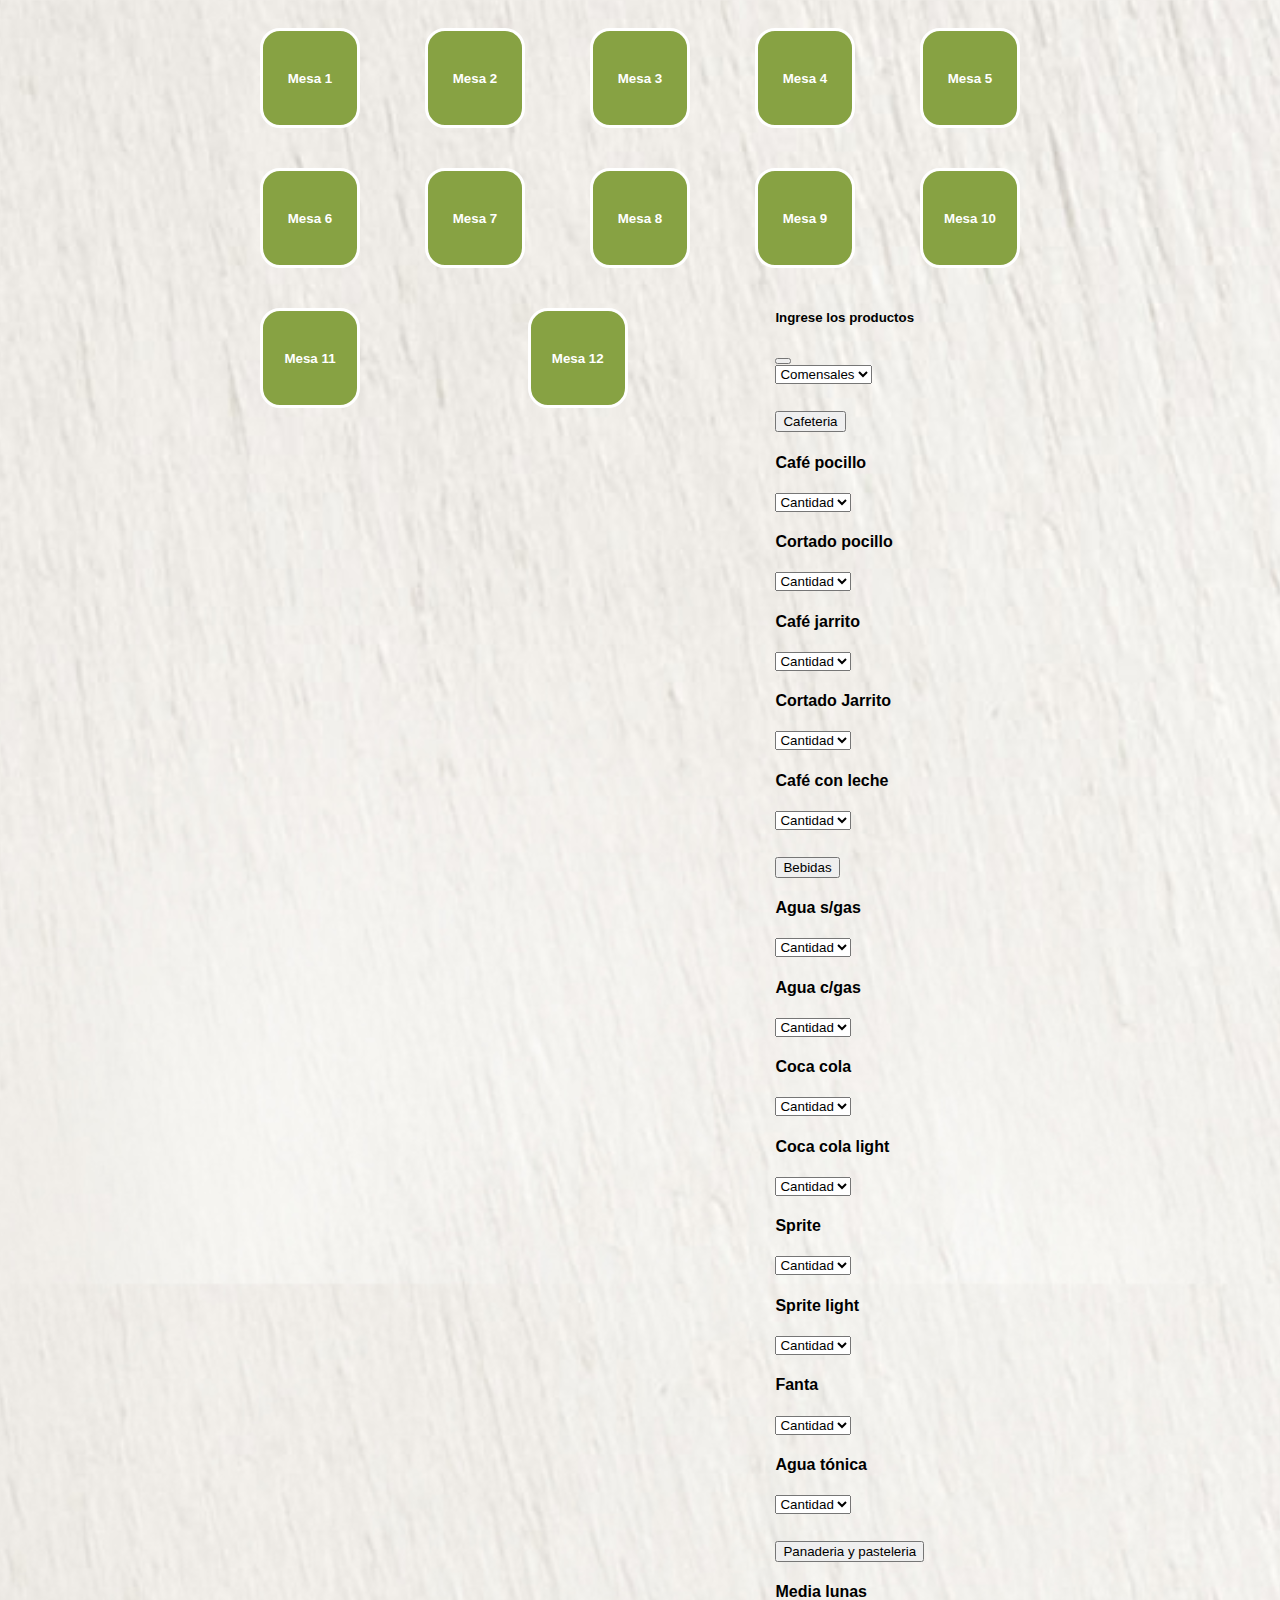
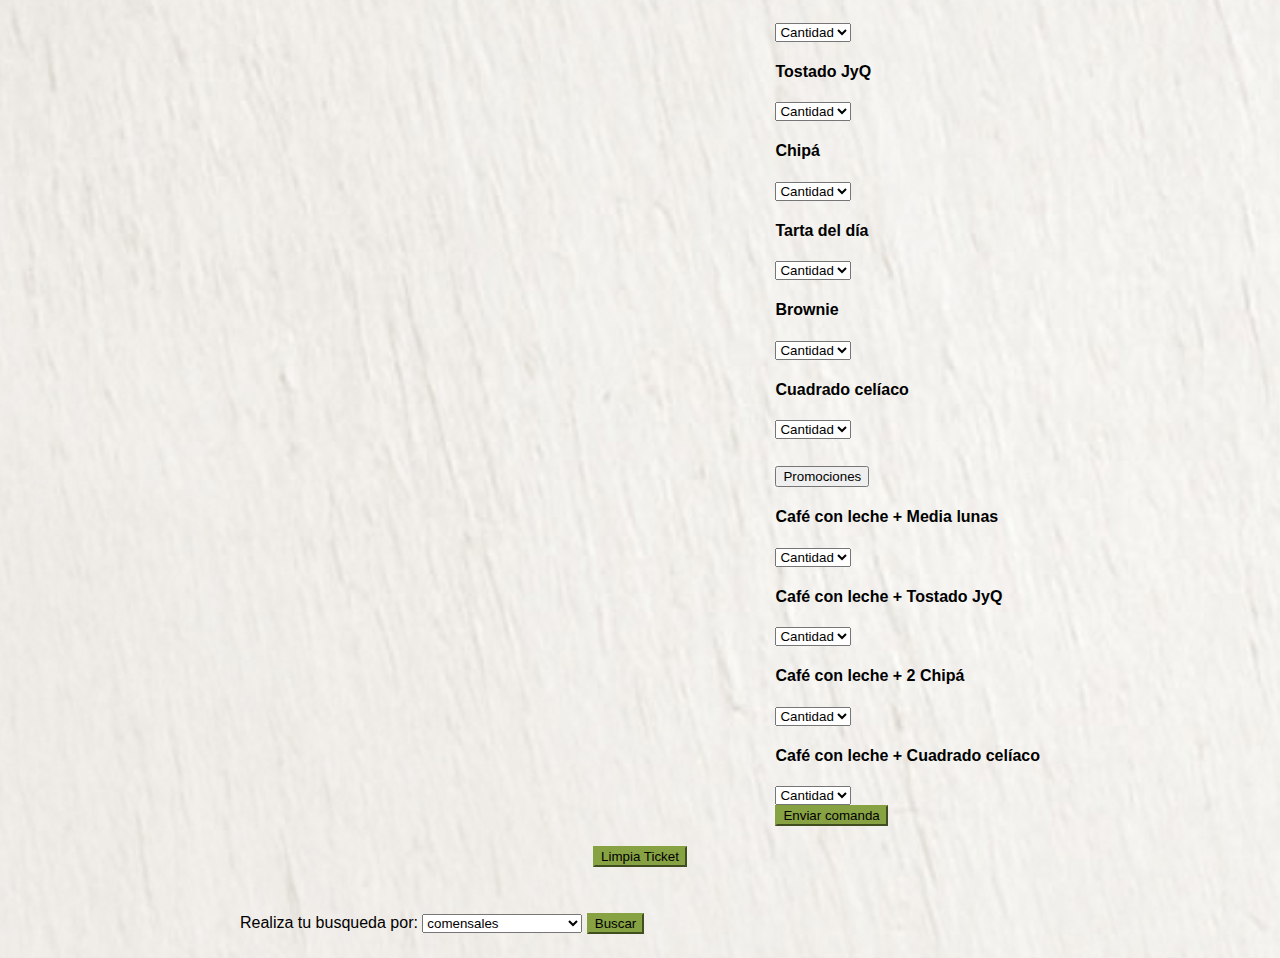
<file: index.html>
<!DOCTYPE html>
<html lang="en">
<head>
    <meta charset="UTF-8">
    <meta http-equiv="X-UA-Compatible" content="IE=edge">
    <meta name="viewport" content="width=device-width, initial-scale=1.0">
    <link href="https://cdn.jsdelivr.net/npm/bootstrap@5.2.0-beta1/dist/css/bootstrap.min.css" rel="stylesheet" integrity="sha384-0evHe/X+R7YkIZDRvuzKMRqM+OrBnVFBL6DOitfPri4tjfHxaWutUpFmBp4vmVor" crossorigin="anonymous">
    <link rel="stylesheet" href="./css/style.css">
    <link rel="icon" type="image/x-icon" href="./img/favicon.jpg">
    <title>Cafe de hoy</title>
</head>
<body>
    <div class="contenedor">

      <button class="mesa" type="button" class="btn btn-primary mesa" data-bs-toggle="modal" data-bs-target="#procesoMesa">
        Mesa 1
      </button>
      
      <button class="mesa" type="button" class="btn btn-primary mesa" data-bs-toggle="modal" data-bs-target="#procesoMesa">
        Mesa 2
      </button>

      <button class="mesa" type="button" class="btn btn-primary mesa" data-bs-toggle="modal" data-bs-target="#procesoMesa">
        Mesa 3
      </button>
      
      <button class="mesa" type="button" class="btn btn-primary mesa" data-bs-toggle="modal" data-bs-target="#procesoMesa">
        Mesa 4
      </button>


      <button class="mesa" type="button" class="btn btn-primary mesa" data-bs-toggle="modal" data-bs-target="#procesoMesa">
        Mesa 5
      </button>
      
      <button class="mesa" type="button" class="btn btn-primary mesa" data-bs-toggle="modal" data-bs-target="#procesoMesa">
        Mesa 6
      </button>

      <button class="mesa" type="button" class="btn btn-primary mesa" data-bs-toggle="modal" data-bs-target="#procesoMesa">
        Mesa 7
      </button>
      
      <button class="mesa" type="button" class="btn btn-primary mesa" data-bs-toggle="modal" data-bs-target="#procesoMesa">
        Mesa 8
      </button>

      <button class="mesa" type="button" class="btn btn-primary mesa" data-bs-toggle="modal" data-bs-target="#procesoMesa">
        Mesa 9
      </button>
      
      <button class="mesa" type="button" class="btn btn-primary mesa" data-bs-toggle="modal" data-bs-target="#procesoMesa">
        Mesa 10
      </button>

      <button class="mesa" type="button" class="btn btn-primary mesa" data-bs-toggle="modal" data-bs-target="#procesoMesa">
        Mesa 11
      </button>
      
      <button class="mesa" type="button" class="btn btn-primary mesa" data-bs-toggle="modal" data-bs-target="#procesoMesa">
        Mesa 12
      </button>

       <div class="modal fade" id="procesoMesa" tabindex="-1" aria-labelledby="procesoMesaLabel" aria-hidden="true">
        <div class="modal-dialog">
          <div class="modal-content">
            <div class="modal-header">
              <h5 class="modal-title" id="procesoMesaLabel">Ingrese los productos</h5>
              <button type="button" class="btn-close" data-bs-dismiss="modal" aria-label="Close"></button>
            </div>
            <div class="modal-body">
              <form action="" id="comanda">
                <select name="comensales" id="comensales">
                  <option>Comensales</option>
                </select>
                  <div class="accordion accordion-flush" id="accordionFlushExample">
                    <div class="accordion-item">
                      <h2 class="accordion-header" id="flush-headingOne">
                        <button class="accordion-button collapsed" type="button" data-bs-toggle="collapse" data-bs-target="#flush-collapseOne" aria-expanded="false" aria-controls="flush-collapseOne">
                          Cafeteria
                        </button>
                      </h2>
                      <div id="flush-collapseOne" class="accordion-collapse collapse" aria-labelledby="flush-headingOne" data-bs-parent="#accordionFlushExample">
                        <div class="accordion-body">
                          <h4>Café pocillo</h4>
                          <select name="cantCafe" id="cantCafe">
                            <option value="0">Cantidad</option>
                          </select>
                          <h4>Cortado pocillo</h4>
                          <select name="cantCafeCortado" id="cantCafeCortado">
                            <option value="0">Cantidad</option>
                          </select>
                          <h4>Café jarrito</h4>
                          <select name="cantCafeJarrito" id="cantCafeJarrito">
                            <option value="0">Cantidad</option>
                          </select>
                          <h4>Cortado Jarrito</h4>
                          <select name="cantCafeJarrito" id="cantCafeJarritoCortado">
                            <option value="0">Cantidad</option>
                          </select>
                          <h4>Café con leche</h4>
                          <select name="cantCafeJarrito" id="cantCafeConLeche">
                            <option value="0">Cantidad</option>
                          </select>
                        </div>
                      </div>
                    </div>
                    <div class="accordion-item">
                      <h2 class="accordion-header" id="flush-headingTwo">
                        <button class="accordion-button collapsed" type="button" data-bs-toggle="collapse" data-bs-target="#flush-collapseTwo" aria-expanded="false" aria-controls="flush-collapseTwo">
                          Bebidas
                        </button>
                      </h2>
                      <div id="flush-collapseTwo" class="accordion-collapse collapse" aria-labelledby="flush-headingTwo" data-bs-parent="#accordionFlushExample">
                        <div class="accordion-body">
                          <h4>Agua s/gas</h4>
                          <select name="cantAguaSgas" id="cantAguaSgas">
                            <option value="0">Cantidad</option>
                          </select>
                          <h4>Agua c/gas</h4>
                          <select name="cantAguaCgas" id="cantAguaCgas">
                            <option value="0">Cantidad</option>
                          </select>
                          <h4>Coca cola</h4>
                          <select name="cantCocaCola" id="cantCocaCola">
                            <option value="0">Cantidad</option>
                          </select>
                          <h4>Coca cola light</h4>
                          <select name="cantCocaColaL" id="cantCocaColaL">
                            <option value="0">Cantidad</option>
                          </select>
                          <h4>Sprite</h4>
                          <select name="cantSprite" id="cantSprite">
                            <option value="0">Cantidad</option>
                          </select>
                          <h4>Sprite light</h4>
                          <select name="cantSpriteL" id="cantSpriteL">
                            <option value="0">Cantidad</option>
                          </select>
                          <h4>Fanta</h4>
                          <select name="cantFanta" id="cantFanta">
                            <option value="0">Cantidad</option>
                          </select>
                          <h4>Agua tónica</h4>
                          <select name="cantTonica" id="cantTonica">
                            <option value="0">Cantidad</option>
                          </select>
                        </div>
                      </div>
                    </div>
                    <div class="accordion-item">
                      <h2 class="accordion-header" id="flush-headingThree">
                        <button class="accordion-button collapsed" type="button" data-bs-toggle="collapse" data-bs-target="#flush-collapseThree" aria-expanded="false" aria-controls="flush-collapseThree">
                          Panaderia y pasteleria
                        </button>
                      </h2>
                      <div id="flush-collapseThree" class="accordion-collapse collapse" aria-labelledby="flush-headingThree" data-bs-parent="#accordionFlushExample">
                        <div class="accordion-body">
                          <h4>Media lunas</h4>
                          <select name="cantMediaLunas" id="cantMediaLunas">
                            <option value="0">Cantidad</option>
                          </select>
                          <h4>Tostado JyQ</h4>
                          <select name="cantTostado" id="cantTostado">
                            <option value="0">Cantidad</option>
                          </select>
                          <h4>Chipá</h4>
                          <select name="cantChipa" id="cantChipa">
                            <option value="0">Cantidad</option>
                          </select>
                          <h4>Tarta del día</h4>
                          <select name="cantTarta" id="cantTarta">
                            <option value="0">Cantidad</option>
                          </select>
                          <h4>Brownie</h4>
                          <select name="cantBrownie" id="cantBrownie">
                            <option value="0">Cantidad</option>
                          </select>
                          <h4>Cuadrado celíaco</h4>
                          <select name="cantCeliacos" id="cantCeliacos">
                            <option value="0">Cantidad</option>
                          </select>
                        </div>
                      </div>
                    </div>
                    <div class="accordion-item">
                      <h2 class="accordion-header" id="flush-headingThree">
                        <button class="accordion-button collapsed" type="button" data-bs-toggle="collapse" data-bs-target="#flush-collapseFour" aria-expanded="false" aria-controls="flush-collapseFour">
                          Promociones
                        </button>
                      </h2>
                      <div id="flush-collapseFour" class="accordion-collapse collapse" aria-labelledby="flush-headingFour" data-bs-parent="#accordionFlushExample">
                        <div class="accordion-body">
                          <h4>Café con leche + Media lunas</h4>
                          <select name="cantPromo1" id="cantPromo1">
                            <option value="0">Cantidad</option>
                          </select>
                          <h4>Café con leche + Tostado JyQ</h4>
                          <select name="cantPromo2" id="cantPromo2">
                            <option value="0">Cantidad</option>
                          </select>
                          <h4>Café con leche + 2 Chipá</h4>
                          <select name="cantPromo3" id="cantPromo3">
                            <option value="0">Cantidad</option>
                          </select>
                          <h4>Café con leche + Cuadrado celíaco</h4>
                          <select name="cantPromo4" id="cantPromo4">
                            <option value="0">Cantidad</option>
                          </select>
                        </div>
                      </div>
                    </div>
                  </div>
                  <div class="modal-footer">
                    <button type="" class="btn btn-primario" data-bs-dismiss="modal">Enviar comanda</button>
                  </div>
                </form>
            </div>
          </div>
        </div>
      </div>
    </div> 
  

    <div class="contenedor-ticket" id="contenedor-ticket">
      <h3 id="ticket"></h3>
      <h3 id="total"></h3>
    </div>
    <div style="text-align: center;">
      <button onclick="limpiaTicket()" class="btn btn-primario" id="limpia-ticket" style="margin-top: 20px;">Limpia Ticket</button>
    </div>

    
    <form action="" id=formulario-busqueda class="contenedor" style="padding-top: 30px;">
      <p>
        Realiza tu busqueda por: 
        <select id="busquedaproductos">  
          <option value="comensales">comensales</option>
          <option value="cantCafe">cantCafe</option>
          <option value="cantCafeCortado">cantCafeCortado</option>
          <option value="cantCafeJarrito">cantCafeJarrito</option>
          <option value="cantCafeJarritoCortado">cantCafeJarritoCortado</option>
          <option value="cantCafeConLeche">cantCafeConLeche</option>
          <option value="cantAguaSgas">cantAguaSgas</option>
          <option value="cantAguaCgas">cantAguaCgas</option>
          <option value="cantCocaCola">cantCocaCola</option>
          <option value="cantCocaColaL">cantCocaColaL</option>
          <option value="cantSprite">cantSprite</option>
          <option value="cantSpriteL">cantSpriteL</option>
          <option value="cantFanta">cantFanta</option>
          <option value="cantTonica">cantTonica</option>
          <option value="cantMediaLunas">cantMediaLunas</option>
          <option value="cantTostado">cantTostado</option>
          <option value="cantChipa">cantChipa</option>
          <option value="cantTarta">cantTarta</option>
          <option value="cantBrownie">cantBrownie</option>
          <option value="cantCeliacos">cantCeliacos</option>
          <option value="cantPromo1">cantPromo1</option>
          <option value="cantPromo2">cantPromo2</option>
          <option value="cantPromo3">cantPromo3</option>
          <option value="cantPromo4">cantPromo4</option>
        </select>
        <input type="submit" value="Buscar" class="btn btn-primario">
      </p>
      <p id="resultado" style="width: 40%;"></p>
    </form>
    

    <script src="https://cdnjs.cloudflare.com/ajax/libs/jquery/3.6.0/jquery.min.js" integrity="sha512-894YE6QWD5I59HgZOGReFYm4dnWc1Qt5NtvYSaNcOP+u1T9qYdvdihz0PPSiiqn/+/3e7Jo4EaG7TubfWGUrMQ==" crossorigin="anonymous" referrerpolicy="no-referrer"></script>
    <script src="https://cdn.jsdelivr.net/npm/bootstrap@5.0.2/dist/js/bootstrap.bundle.min.js" integrity="sha384-MrcW6ZMFYlzcLA8Nl+NtUVF0sA7MsXsP1UyJoMp4YLEuNSfAP+JcXn/tWtIaxVXM" crossorigin="anonymous"></script>
    <script src="./proyecto.js"></script>    
    <script src="creaObjetos.js"></script>

</body>
</html>
</file>
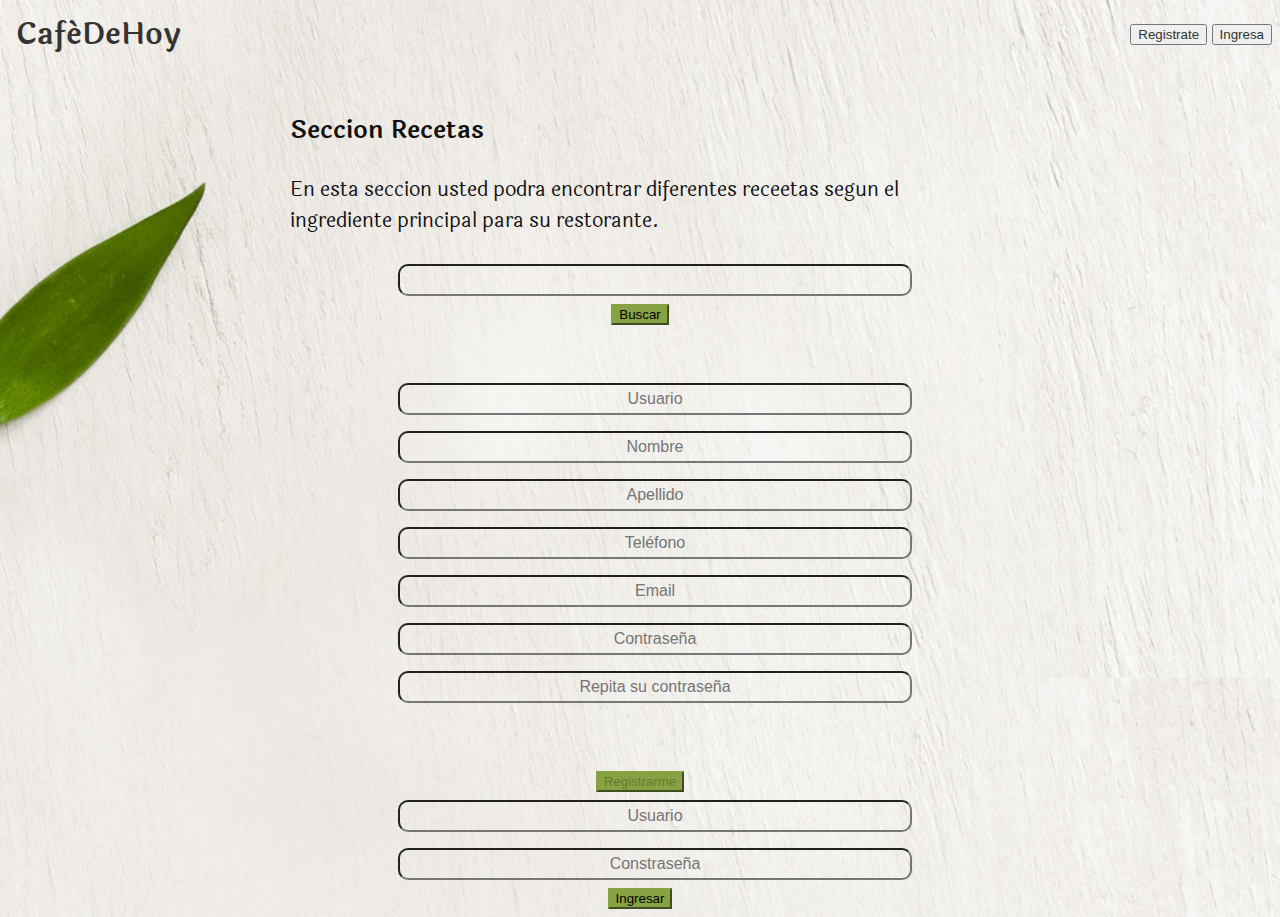
<file: login.html>
<!DOCTYPE html>
<html lang="en">
<head>
    <meta charset="UTF-8">
    <meta http-equiv="X-UA-Compatible" content="IE=edge">
    <meta name="viewport" content="width=device-width, initial-scale=1.0">
    <link href="https://cdn.jsdelivr.net/npm/bootstrap@5.2.0-beta1/dist/css/bootstrap.min.css" rel="stylesheet" integrity="sha384-0evHe/X+R7YkIZDRvuzKMRqM+OrBnVFBL6DOitfPri4tjfHxaWutUpFmBp4vmVor" crossorigin="anonymous">
    <link rel="preconnect" href="https://fonts.googleapis.com">
    <link rel="preconnect" href="https://fonts.gstatic.com" crossorigin>
    <link href="https://fonts.googleapis.com/css2?family=Laila&display=swap" rel="stylesheet">
    <link rel="stylesheet" href="./css/style.css">
    <link rel="icon" type="image/x-icon" href="./img/favicon.jpg">
    <title>CaféDeHoy</title>
</head>
<body>


    <nav>
        <div class="nav nav-tabs" id="nav-tab" role="tablist">
          <button class="nav-link active titulo" id="nav-home-tab" data-bs-toggle="tab" data-bs-target="#principal" type="button" role="tab" aria-controls="nav-home" aria-selected="true">CaféDeHoy</button>
          <span>
            <button class="nav-link" id="nav-profile-tab" data-bs-toggle="tab" data-bs-target="#registro" type="button" role="tab" aria-controls="nav-profile" aria-selected="false">Registrate</button>
            <button class="nav-link" id="nav-contact-tab" data-bs-toggle="tab" data-bs-target="#ingresa" type="button" role="tab" aria-controls="nav-contact" aria-selected="false">Ingresa</button>
          </span>
        </div>
    </nav>

    <div class="tab-content" id="nav-tabContent">
        <div class="tab-pane fade show active" id="principal" role="tabpanel" aria-labelledby="nav-home-tab">
            <div class="seccion-recetas">
                <h3>
                    Seccion Recetas <br>
                </h3>
                <p>
                    En esta seccion usted podra encontrar diferentes receetas segun el ingrediente principal para su restorante.
                </p>
            </div>         

            <form action="" id="buscador" class="inputGroup">
                <input type="text" name="" id="resultado">
                <button type="submit" class="btn btn-primario">Buscar</button>
            </form>

            <div id="contenidos" class="contenido-busqueda">
            </div>
        
        </div>

        <div class="tab-pane fade" id="registro" role="tabpanel" aria-labelledby="nav-profile-tab">
            <form action="" id="registrate" class="registrate inputGroup">
                <input type="text" placeholder="Usuario" name="usuario" id="usuario-n">
                <input type="text" placeholder="Nombre" name="nombre" id="nombre">
                <input type="text" placeholder="Apellido" name="apellido" id="apellido">
                <input type="tel" placeholder="Teléfono" name="telefono" id="telefono">
                <input type="email" placeholder="Email" name="email" id="email">
                <input type="password" placeholder="Contraseña" name="password" id="password">
                <input type="password" placeholder="Repita su contraseña" name="password2" id="password2"> 
                <div id="logueado" style="visibility: hidden; height: 30px;">Usted generó un nuevo usuario</div>
                <div id="error-pasword" style="visibility: hidden; height: 30px;">Las contraseñas deben ser iguales</div>
                <button type="submit" class="btn btn-primario" data-bs-dismiss="modal" id="btn-registrar" /disabled>Registrarme</button>
            </form>
        </div>

        <div class="tab-pane fade" id="ingresa" role="tabpanel" aria-labelledby="nav-contact-tab">
            <form action="" id="ingresar" class="inputGroup">
                <input type="text" placeholder="Usuario" id="usuario">
                <input type="password" placeholder="Constraseña" id="passwordfinal">
                <button type="submit" class="btn btn-primario" data-bs-dismiss="modal">Ingresar</button>
            </form>
        </div>

    </div>

    <script src="https://cdnjs.cloudflare.com/ajax/libs/jquery/3.6.0/jquery.min.js" integrity="sha512-894YE6QWD5I59HgZOGReFYm4dnWc1Qt5NtvYSaNcOP+u1T9qYdvdihz0PPSiiqn/+/3e7Jo4EaG7TubfWGUrMQ==" crossorigin="anonymous" referrerpolicy="no-referrer"></script>
    <script src="https://cdn.jsdelivr.net/npm/bootstrap@5.0.2/dist/js/bootstrap.bundle.min.js" integrity="sha384-MrcW6ZMFYlzcLA8Nl+NtUVF0sA7MsXsP1UyJoMp4YLEuNSfAP+JcXn/tWtIaxVXM" crossorigin="anonymous"></script>
    <script src="creaObjetos.js"></script>
    <script src="./login.js"></script>    

</body>
</html>
</file>
<file: css/style.css>
/* LOGIN */
body {
    background-image: url(../img/body-bg.jpg);
    background-position: center;
    background-size: cover;
    font-family: 'Philosopher', sans-serif;
}
form {
    max-width: 500px;
    margin: 0 auto !important;
}
.tab-content {
    max-width: 900px;
    margin: 0 auto;
}

.titulo {
    font-family: 'Laila', sans-serif;
    font-size: 30px;
    font-weight: 600;
    color: #111;
}
.contenido-busqueda {
    display: flex;
    justify-content: flex-start;
    align-items: flex-start;
    flex-wrap: wrap;
    margin-top: 50px;
}
.contenido-busqueda article {
    width: 25%;
    padding: 20px 5px;
}
.contenido-busqueda article h3 {
    font-family: 'Laila', sans-serif;
    color: #111;
    font-size: 20px;
}
.contenido-busqueda article p {
    height: 200px;
    overflow-y: scroll;
    font-size: 12px;
}
.seccion-recetas {
    max-width: 700px;
    margin: 0 auto;
    font-family: 'Laila', sans-serif;
    color: #111;
    margin-top: 50px;
}
.seccion-recetas h3 {
    font-size: 25px;
    font-weight: 600;
}
.seccion-recetas p {
    font-size: 20px;
}

/* From uiverse.io by @Maximinodotpy */
.inputGroup {
    font-family: 'Segoe UI', sans-serif;
    margin: 1em 0 1em 0;
    position: relative;
    text-align: center;
}

.inputGroup input {
    margin: 8px;
    font-size: 100%;
    padding: 5px;
    outline: none;
    border: 2px solid #87a24);
    background-color: transparent;
    border-radius: 10px;
    width: 100%;
    text-align: center;
}

.inputGroup label {
    font-size: 100%;
    position: absolute;
    left: 0;
    padding: 0.8em;
    margin-left: 0.5em;
    pointer-events: none;
    transition: all 0.3s ease;
    color: rgb(100, 100, 100);
}

.inputGroup :is(input:focus, input:valid)~label {
    transform: translateY(-50%) scale(.9);
    margin: 0em;
    margin-left: 1.3em;
    padding: 0.4em;
    background-color: #e5e5e;
}

.inputGroup :is(input:focus, input:valid) {
    border-color: #87a24;
}
.nav-tabs {
    display: flex;
    justify-content: space-between;
    align-items: center;
}
.nav-tabs .nav-item.show .nav-link, .nav-tabs .nav-link.active {
    border-color: transparent;
    background-color: transparent;
}
.nav-tabs .nav-link {
    color: #333;
}
.btn.disabled, .btn:disabled, fieldset:disabled .btn, .btn-primario  {
    background-color:  #87a243;
    border-color: #87a243;
}
.btn-primario:hover {
    background-color: #666;
}


/* INDEX */
.contenedor {
    display: flex;
    justify-content: space-between;
    align-items: flex-start;
    flex-wrap: wrap;
    max-width: 800px;
    margin: 0 auto;
}
.mesa {
    width: 100px;
    height: 100px;
    background-color: #87a243;
    display: flex;
    justify-content: center;
    align-items: center;
    margin: 20px;
    border: 3px solid #fff;
    border-radius: 20px;
    color: #fff;
    font-weight: 600;
}

.contenedor-ticket {
    width: 400px;
    margin: 0 auto;
    display: none;
    -webkit-box-shadow: 0px 0px 5px 2px #30922A; 
    box-shadow: 0px 0px 5px 2px #30922A;
    padding: 30px 20px;
    border-radius: 8px;
    text-align: center;
}
</file>
